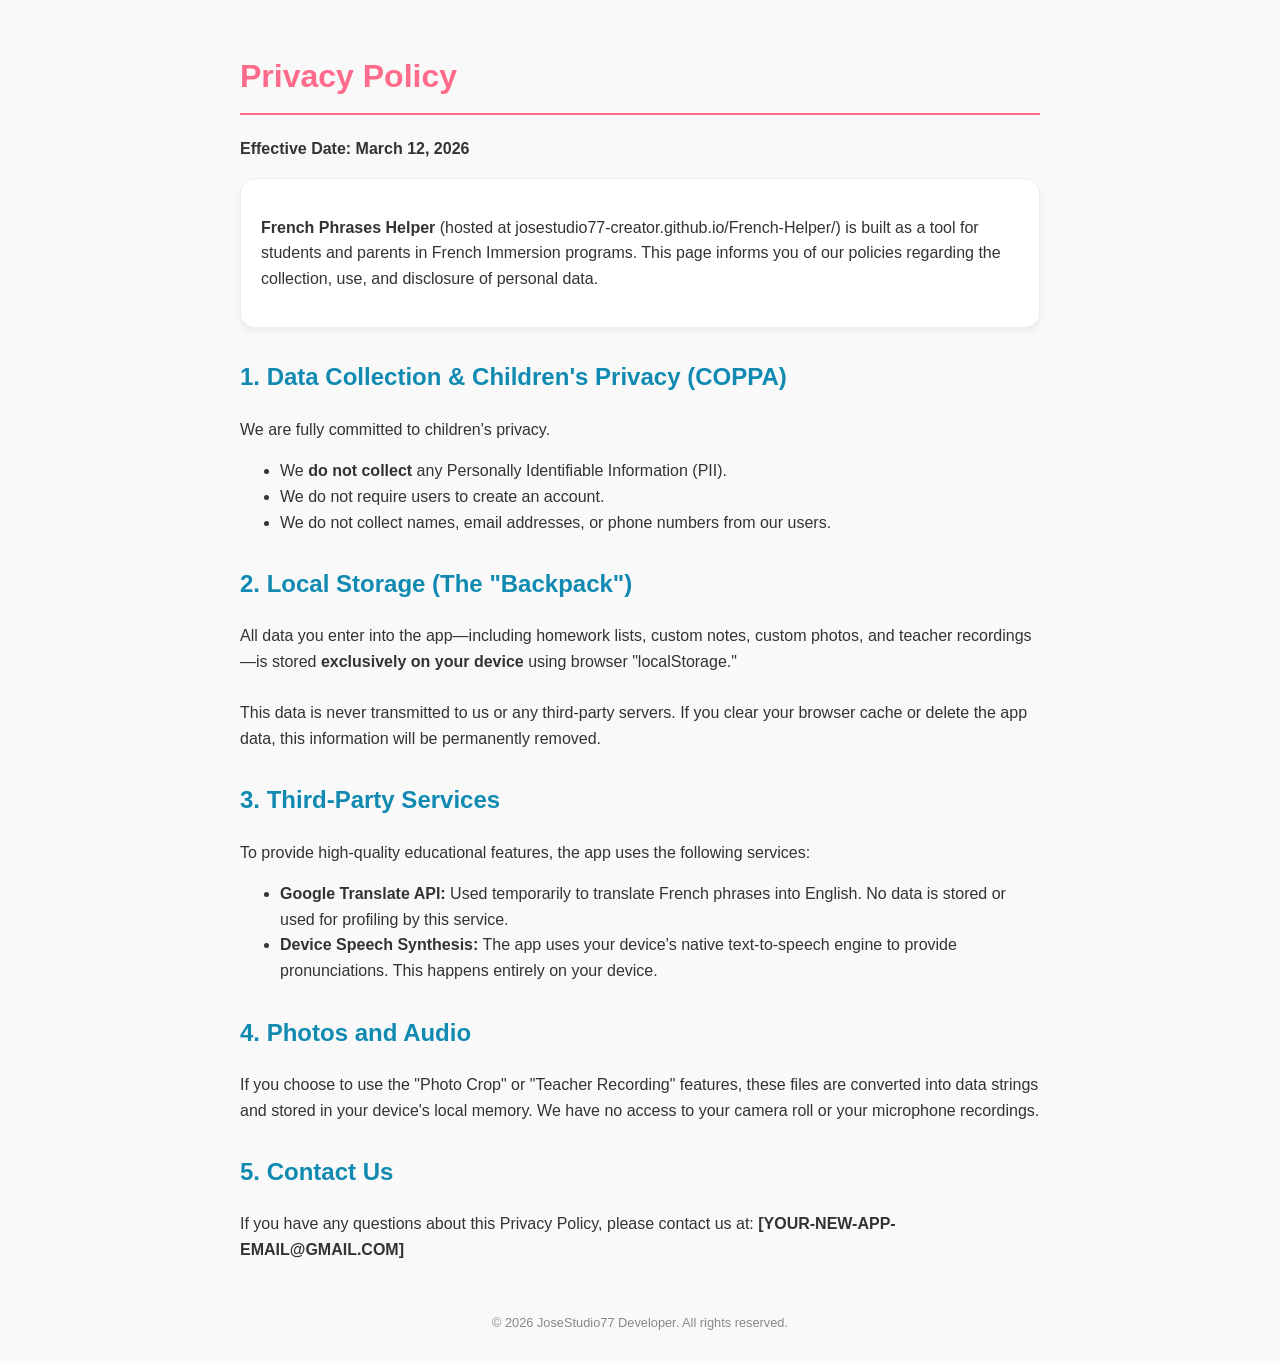
<file: privacy.html>
<!DOCTYPE html>
<html lang="en">
<head>
    <meta charset="UTF-8">
    <meta name="viewport" content="width=device-width, initial-scale=1.0">
    <title>Privacy Policy - French Phrases Helper</title>
    <style>
        body { font-family: 'Segoe UI', Tahoma, Geneva, Verdana, sans-serif; line-height: 1.6; padding: 30px; max-width: 800px; margin: 0 auto; color: #333; background-color: #f9f9f9; }
        h1 { color: #FF6B8B; border-bottom: 2px solid #FF6B8B; padding-bottom: 10px; }
        h2 { color: #118AB2; margin-top: 30px; }
        .box { background: white; padding: 20px; border-radius: 15px; box-shadow: 0 4px 6px rgba(0,0,0,0.05); border: 1px solid #eee; }
        footer { margin-top: 50px; font-size: 0.8rem; color: #888; text-align: center; }
    </style>
</head>
<body>
    <h1>Privacy Policy</h1>
    <p><strong>Effective Date: March 12, 2026</strong></p>

    <div class="box">
        <p><strong>French Phrases Helper</strong> (hosted at josestudio77-creator.github.io/French-Helper/) is built as a tool for students and parents in French Immersion programs. This page informs you of our policies regarding the collection, use, and disclosure of personal data.</p>
    </div>

    <h2>1. Data Collection & Children's Privacy (COPPA)</h2>
    <p>We are fully committed to children's privacy. 
        <ul>
            <li>We <strong>do not collect</strong> any Personally Identifiable Information (PII).</li>
            <li>We do not require users to create an account.</li>
            <li>We do not collect names, email addresses, or phone numbers from our users.</li>
        </ul>
    </p>

    <h2>2. Local Storage (The "Backpack")</h2>
    <p>All data you enter into the app—including homework lists, custom notes, custom photos, and teacher recordings—is stored <strong>exclusively on your device</strong> using browser "localStorage." 
    <br><br>
    This data is never transmitted to us or any third-party servers. If you clear your browser cache or delete the app data, this information will be permanently removed.</p>

    <h2>3. Third-Party Services</h2>
    <p>To provide high-quality educational features, the app uses the following services:
        <ul>
            <li><strong>Google Translate API:</strong> Used temporarily to translate French phrases into English. No data is stored or used for profiling by this service.</li>
            <li><strong>Device Speech Synthesis:</strong> The app uses your device's native text-to-speech engine to provide pronunciations. This happens entirely on your device.</li>
        </ul>
    </p>

    <h2>4. Photos and Audio</h2>
    <p>If you choose to use the "Photo Crop" or "Teacher Recording" features, these files are converted into data strings and stored in your device's local memory. We have no access to your camera roll or your microphone recordings.</p>

    <h2>5. Contact Us</h2>
    <p>If you have any questions about this Privacy Policy, please contact us at: <strong>[YOUR-NEW-APP-EMAIL@GMAIL.COM]</strong></p>

    <footer>
        &copy; 2026 JoseStudio77 Developer. All rights reserved.
    </footer>
</body>
</html>
</file>
